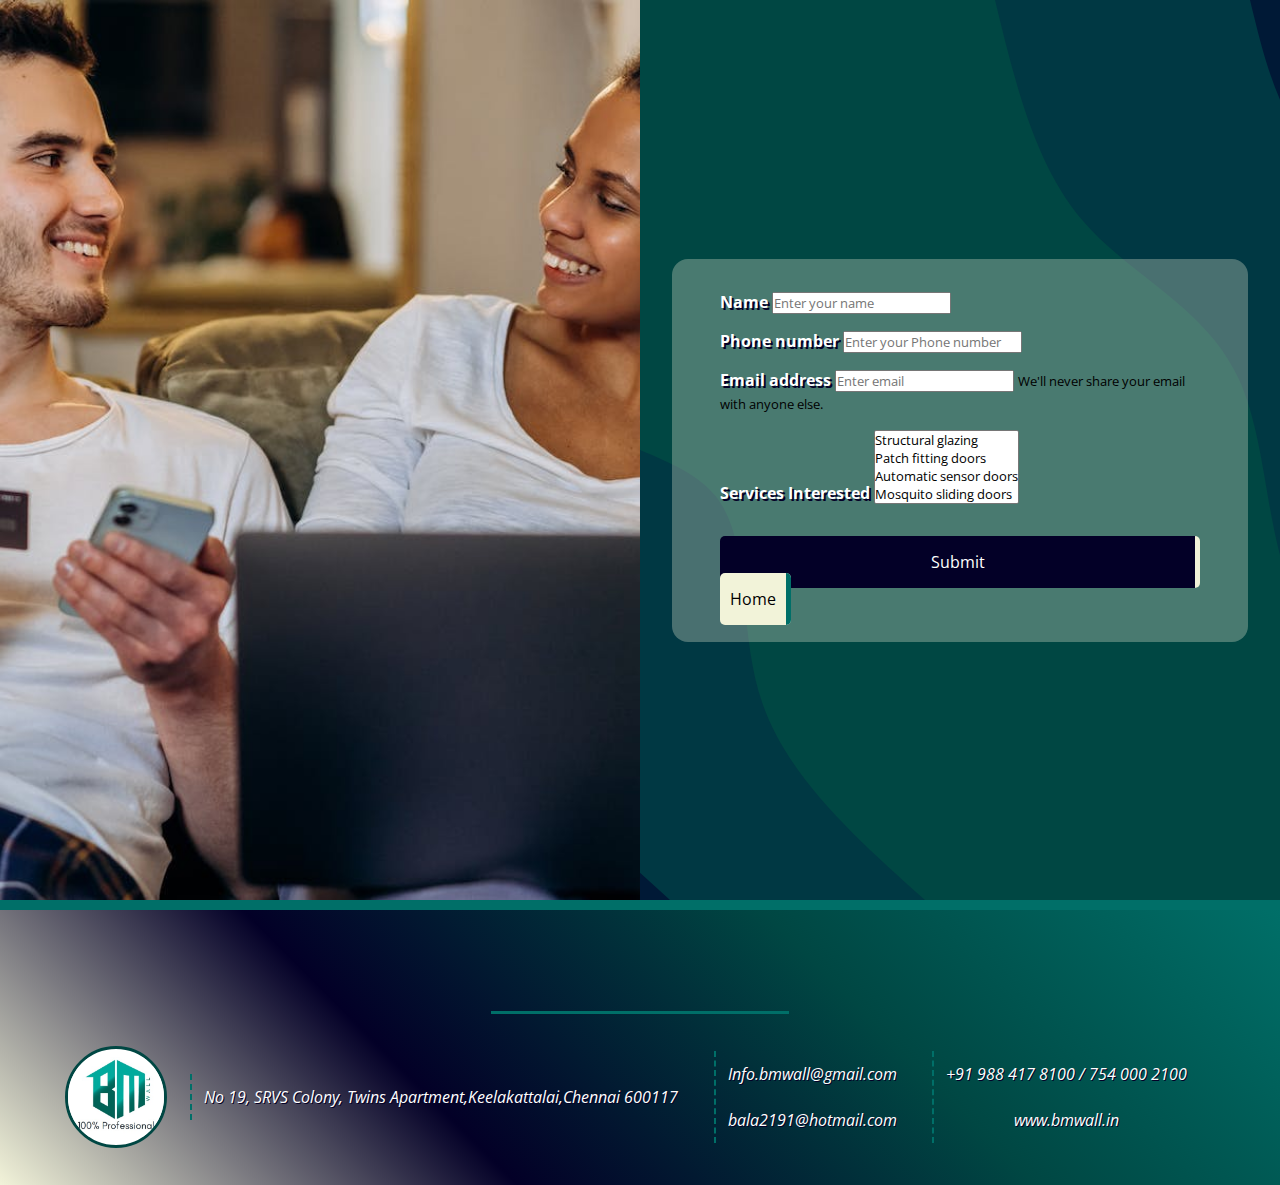
<file: src/contact.html>
<!DOCTYPE html>
<html lang="en">
<head>
    <meta charset="UTF-8">
    <meta name="viewport" content="width=device-width, initial-scale=1.0">
    <link rel="stylesheet" href="https://cdnjs.cloudflare.com/ajax/libs/font-awesome/6.4.2/css/all.min.css" integrity="sha512-z3gLpd7yknf1YoNbCzqRKc4qyor8gaKU1qmn+CShxbuBusANI9QpRohGBreCFkKxLhei6S9CQXFEbbKuqLg0DA==" crossorigin="anonymous" referrerpolicy="no-referrer" />
    <link href="https://cdn.jsdelivr.net/npm/bootstrap@5.3.2/dist/css/bootstrap.min.css" rel="stylesheet" integrity="sha384-T3c6CoIi6uLrA9TneNEoa7RxnatzjcDSCmG1MXxSR1GAsXEV/Dwwykc2MPK8M2HN" crossorigin="anonymous">
    <link rel="stylesheet" href="./style.css">
    <link rel='stylesheet' media='screen and (max-width: 756px)' href='./mobile.css'>
    <title>Contact Us | BM Wall</title>
</head>
<body>
    <header>
        
    <section id="contact">
        <div class="contact-container">
            <div class="contact contact-left"></div>
            <div class="contact contact-right">
                <form name="contact" method="post" data-netlify="true" data-netlify-recaptcha="true" netlify>                  
                    <div class="form-group"> 
                        <label for="inputName">Name</label>
                        <input type="text" class="form-control" name="inputName" id="inputName" placeholder="Enter your name">
                    </div>
                    <div class="form-group">
                        <label for="inputNumber">Phone number</label>
                        <input type="number" class="form-control" id="inputNumber" name="inputNumber" placeholder="Enter your Phone number">
                    </div>
                    <div class="form-group">
                      <label for="inputEmail">Email address</label>
                      <input type="email" class="form-control" id="inputEmail" name="inputEmail" aria-describedby="emailHelp" placeholder="Enter email">
                      <small id="emailHelp" class="form-text text-muted">We'll never share your email with anyone else.</small>
                    </div>
                    <div class="form-group">
                        <label for="formSelect">Services Interested</label>
                        <select multiple class="form-control" id="formSelect" name="formSelect">
                          <option>Structural glazing</option>
                          <option>Patch fitting doors</option>
                          <option>Automatic sensor doors</option>
                          <option>Mosquito sliding doors</option>
                          <option>Shop front</option>
                          <option>HPL</option>
                          <option>Glazing</option>
                          <option>Bend glass lift</option>
                          <option>Modular kitchen</option>
                          <option>SS Railings</option>
                          <option>Shower enclosure</option>
                          <option>ACP Cladding</option>
                          <option>skylights/Pergolas</option>
                          <option>Spider Glazing</option>
                          <option>Partition</option>
                          <option>Handrail</option>
                        </select>
                      </div>
                    <div id="captcha" data-netlify-recaptcha="true"></div>
                    <button type="submit" class="btn btn-prime">Submit</button>
                    <a href="./index.html" class="btn btn-lite">Home</a>
                </form>
            </div>
        </div>
    </section>
    <footer class="footer">
        <div class="container main-container">
            <div class="social-container">
                <a href="https://www.facebook.com/info.bmwall?mibextid=ZbWKwL" target="_blank"><i class="fa-brands fa-4x fa-facebook" style="color: #0165e1;"></i></a>
                <a href="https://www.instagram.com/info.bmwall" target="_blank"><i class="fa-brands fa-4x fa-instagram" style="color: #e4405f;"></i></a>
            </div>
            <div class="footer-container">
                <div class="footer-logo footer-item">
                    <img src="./public/logos/BM_logo.jpg" alt="BM wall">
                </div>
                <div class="address-info footer-item">
                    <i class="fa-solid fa-map-pin"><span> No 19, SRVS Colony, Twins Apartment,Keelakattalai,Chennai 600117</span></i>                       
                </div>
                <div class="contact-info footer-item">
                    
                    <i class="fa-solid fa-envelope"> <span> Info.bmwall@gmail.com</span><br/>                        
                    </i>
                    <i class="fa-solid fa-envelope"> <span> bala2191@hotmail.com</span>                            
                    </i>                            
                </div>
                <div class="other-info footer-item">
                    <i class="fa-solid fa-phone"> <span> +91 988 417 8100 / 754 000 2100</span>
                    </i>
                    <i class="fa-solid fa-globe"> <span> www.bmwall.in</span></i>
                </div>
            </div>
        </div>
    </footer>    



    <script src="https://cdn.jsdelivr.net/npm/bootstrap@5.3.2/dist/js/bootstrap.bundle.min.js" integrity="sha384-C6RzsynM9kWDrMNeT87bh95OGNyZPhcTNXj1NW7RuBCsyN/o0jlpcV8Qyq46cDfL" crossorigin="anonymous"></script>
    <script src="https://cdn.jsdelivr.net/npm/@popperjs/core@2.11.8/dist/umd/popper.min.js" integrity="sha384-I7E8VVD/ismYTF4hNIPjVp/Zjvgyol6VFvRkX/vR+Vc4jQkC+hVqc2pM8ODewa9r" crossorigin="anonymous"></script>
    <script src="https://cdn.jsdelivr.net/npm/bootstrap@5.3.2/dist/js/bootstrap.min.js" integrity="sha384-BBtl+eGJRgqQAUMxJ7pMwbEyER4l1g+O15P+16Ep7Q9Q+zqX6gSbd85u4mG4QzX+" crossorigin="anonymous"></script>
    <script src="./script.js"></script>
</body>
</html>
</file>
<file: src/style.css>
@import url('https://fonts.googleapis.com/css2?family=Open+Sans&display=swap');

*{
    margin: 0px;
    padding: 0px;
    box-sizing: border-box;
    font-family: 'Open Sans', sans-serif;
    scroll-behavior: smooth;
}

:root{
    
    --teal-primary: #004743;
    --teal-secondary: #006F68;
    --text-dark: black;
    --text-light: #fff;
    --dark-bg: #030027;
    --light-bg: #f2f3d9;
    --color-bg: rgb(193, 110, 112);   

}


::selection {
    background-color: var(--teal-secondary);
    color: var(--text-dark);
}

body {    
    color: var(--text-dark);
    background-color: var(--light-bg);
    position: relative;
    overflow-x: hidden;
    /* text-shadow: var(--dark-bg) 3px 3px; */
   
}

a {
    text-decoration: none;
    color: var(--text-dark);
}

img {
    width: 100%;
    object-fit: cover;
    
}

li {
    list-style: none;
    
}

h1 {
    font-size: 3.9rem;
    line-height: 4.1rem;
    margin-bottom: 2.5rem;
    text-shadow: var(--light-bg) 5px 5px;
    color: black;
    font-weight: bold;
       
}

h4 {
    font-size: 1.2rem;
    color: var(--text-dark);
    text-shadow: var(--light-bg) 1px 1px;
    margin-bottom: 1.5rem;
    font-weight: bold;
}

.container {
    max-width: 1200px;
    width: 100%;
    height: 100%;
    margin: 0 auto;
    padding: 5px 5px;
    text-align: center;
}

.btn {
    border: none;   
    cursor: pointer;
    padding: 15px 10px;
    width: 75%;
    border-radius: 5px;
    transition: all 0.5s ease;
    font-size: medium;
    text-shadow: none;
    margin-top: 1rem;
}

.btn-prime {   
    background-color: var(--dark-bg);
    color: var(--text-light);
    text-decoration: none;
    border-right: 5px var(--light-bg) solid;
    
}

.btn-prime:hover {
    background: linear-gradient(to right, var(--teal-secondary), var(--light-bg));
    color: var(--text-dark);
    text-decoration: none;
    border-right: 5px var(--dark-bg) solid;
    font-weight: bold;
}

.btn-second {
    background-color: var(--teal-secondary);
    color: var(--text-light);
    border-right: 5px var(--teal-primary) solid;
   
}

.btn-second:hover {
    background: linear-gradient(to right, var(--dark-bg), var(--teal-primary));
    border-right: 5px var(--light-bg) solid;
    color: var(--text-light)
}

.btn-lite {
    background-color: var(--light-bg);
    color: var(--text-dark);
    border-right: 5px var(--teal-secondary) solid;
}

.btn-lite:hover {
    background-color: var(--dark-bg);
    color: var(--text-light);
    border-color: var(--light-bg);
}

section{
    padding: 2rem 1.5rem;
    width: 100vw;
    min-height: 100vh;
    transition: all 0.5s ease;
}

.mobile-svg {
    padding: 1rem;
    display: none;
}


p{
    font-size: 1rem;
    text-align: justify;
}

label {
    color: var(--text-light);
    font-weight: bolder;
    text-shadow: var(--dark-bg) 2px 2px;
    margin-bottom: 2px;
}



.scroller {
    /* width: 100%; */
    max-width: 910px;
    text-shadow: none;
    
  }
  
  .scroller__inner {
    padding-block: 1rem;
    display: flex;
    flex-wrap: wrap;
    gap: 1rem;
 
  }
  
  .scroller[data-animated="true"] {
    overflow: hidden;
    -webkit-mask: linear-gradient(
      90deg,
      transparent,
      white 20%,
      white 80%,
      transparent
    );
    mask: linear-gradient(90deg, transparent, white 20%, white 80%, transparent);
  }
  
  .scroller[data-animated="true"] .scroller__inner {
    width: max-content;
    flex-wrap: nowrap;
    animation: scroll var(--_animation-duration, 40s)
    var(--_animation-direction, forwards) linear infinite;
  }
  
  .scroller[data-direction="right"] {
    --_animation-direction: reverse;
  }
  
  .scroller[data-direction="left"] {
    --_animation-direction: forwards;
  }
  
  .scroller[data-speed="fast"] {
    --_animation-duration: 20s;
  }
  
  .scroller[data-speed="slow"] {
    --_animation-duration: 60s;
  }
  
  @keyframes scroll {
    to {
      transform: translate(calc(-50% - 0.5rem));
    }
  }

.card-flex {
    display: flex;
    align-items: center;
    justify-content: center;
    padding: 3px;

}  

.form-control:focus{
    border-color: var(--teal-primary);
    box-shadow: inset 0 1px 1px rgba(0, 0, 0, 0.075), 0 0 1rem rgba(0, 111, 104, 0.6);
}



/* Navbar styling */

.navbar {
    font-weight: bold;
    overflow: hidden;
    /* background-color: rgba(0,0,0,0);     */
    width: 100%;
    position: fixed;
    top: 0;
    transition: all 0.5s ease-out;  
    z-index: 3;
    padding: 0;
    


        
}
.navbar .container {    
    display: flex;
    justify-content: space-around;
    position: relative; 
    align-items: center; 

}

.navbar .nav-list {
    display: flex;
    align-items: center;
    justify-content: center;

  
     
}

.navbar a {
    padding: 10px 15px;
    margin: 0 20px;
    transition: hover 0.1s ease-in;
 

}

.navbar a:hover {
    border-bottom: 2px solid var(--teal-primary);
      
}


.logo {
    border-radius: 50%;
    width: 55px;
    min-width: 50px;   
    border: 2px var(--teal-secondary) solid;
}

#hamburger {
    display: none;
    position: absolute;
    top: 0;
    left: 75%;
    flex-direction: column;
    align-items: center;
    justify-content: center;
    cursor: pointer;
    padding: 5px;  
    margin: 12px;
    border: 2px solid var(--accent-primary);  
}

#hamburger .bar {
    width: 25px;
    height: 2px;
    background-color: var(--accent-primary);
    margin: 3px 0;    
}

.scrolled {
    background-color: var(--dark-bg);
    background: linear-gradient(45deg, var(--light-bg),var(--dark-bg),var(--teal-primary),var(--teal-secondary));
    opacity: 0.80;    
    border-bottom: 3px var(--light-bg) solid; 
}

.scrolled a {
    color: #fff;
}

.scrolled a:hover{
    border-bottom: 2px solid #ccc;
}



/* Hero section */
#main #hero {
    background: url('./public/images/stacked-steps-haikei.svg') no-repeat center center/cover;
    display: flex;
    align-items: center;
    justify-content: center;
    position: relative;
    border-bottom: var(--dark-bg) 10px solid;
}


.hero-container {
    display: flex;
    align-items: center;
    justify-content: center;
    padding: 1rem;
 
}





.hero-container .image-container {
    display: flex;
    width: 90%;
    height: 100%;     
}



.hero-text {
    padding: 1rem;
    text-align: left;
    z-index: 1;
}

#hero .carousel-inner {
    /* border: 5px var(--dark-bg) solid; */
       
    display: flex;
    align-items: center;
    height: 100%;
}

.carousel-inner img {
    border: 5px var(--dark-bg) solid;
    border-radius: 0.75rem;

}



/* About  */

#main #about {
    background: url('./public/images/about.svg') no-repeat center center/cover;
    padding-top: 5rem;
    clip-path: polygon(0 0,100% 0,100% calc(100% - 50px),50% 100%,0 calc(100% - 50px));
  
}



#main #about h1 {
    color: var(--teal-primary);
    text-shadow: var(--text-light) 3px 3px;
}

#main #about .container {
    display: flex;
    align-items: center;
    justify-content: center;
    text-align: left;
    color: var(--text-dark);
    font-weight: 900;
    
}

#main #about .container .about {
    width: 50%;
    height: 100%;
    padding: 1.5rem;       
}


#main #about .container .left video {
    width: 100%;
    height: 100%;
    max-height: 350px;
    object-fit: cover;
    border: 5px var(--teal-primary) solid;
    border-radius: 1rem;
   
}


#main #about .container .right,.left {
    display: flex;
    align-items: center;
    flex-direction: column;
    justify-content: center;
}


/* Brand */


#main #brand {
    background: url('./public/images/brand.svg') no-repeat center center/cover;
    color: var(--text-dark);
    clip-path: polygon(0 0,50% 50px,100% 0,100% 100%,0 100%);
    margin-top: -40px;
    border-bottom: 10px var(--dark-bg) solid;
    display: flex;
    justify-content: center;
    align-items: center;
}

#main #brand h1 {
    margin-bottom: 0.5rem;
    color: var(--text-light);
    text-shadow: var(--teal-secondary) 5px 5px;
}

#main #brand .container{
  display: grid;
  padding-top: 1.5rem;
  /* min-block-size: 50vh; */
  place-content: center;
  gap: 1.5rem;
}


#main #brand .container .scroller__inner {
    background-color: #ccc;
}

#main #brand .container .scroller__inner.second {
    background-color: rgba(0,0,0,0);
}
#main #brand .container .scroller__inner.second .card {
    background-color: rgba(242, 243, 217, 0.75);
}

#main #brand .container img {
    width: 175px;
    object-fit: fill;
    border: #006F68 2px solid;
}

#main #brand .container .card-img {
    width: 5rem;
    object-fit: cover;
    object-position: center center;
    border-radius: 50%;
    border: var(--teal-secondary) 3px solid;
}

#main #brand .container .second {
    font-size: small;
    font-weight: bold;
}

#main #brand .container .btn {
    width: 50%;
    justify-self: center;
}

/* Footer */

.footer {
    background: linear-gradient(45deg, var(--light-bg),var(--dark-bg),var(--teal-primary),var(--teal-secondary));
    font-size: 0.9rem;
    color: var(--text-light);
}

.footer .main-container {
    display: flex;
    flex-direction: column;
    align-items: center;
    padding: 5px;
    /* justify-content: center; */
}

.footer .social-container {
    height: 3rem;
    border-bottom: var(--teal-secondary) 3px solid;
    width: 25%;
    display: flex;
    align-items: center;
    justify-content: space-around;
    padding: 3rem;
 
}


.footer .social-container i{
    margin: 0 2rem;
   
    
}

.fa-facebook{
    border-radius: 50%;
    background-color: white; 
}



.footer .social-container i:hover {
    
    opacity: 0.9;    
    transition: all 0.5s ease;
}


.footer .footer-container {
    display: flex;
    width: 100%;
    align-items: center;
    text-align: left;
    justify-content: space-around;    
    overflow: hidden;
    padding: 2rem 1rem;
}




.footer-container .footer-item {
    display: flex;
    flex-direction: column;
    justify-content: center;
    border-left: 2px var(--teal-secondary) dashed;
    align-items: center ;
    margin-right: 1rem;
    
}


.footer-container .footer-logo {
    background-color: #fff;
    border-radius: 50%;
    border: var(--teal-primary) 3px solid;
}

.footer-container .footer-logo img {
    width: 6rem;
    height: 6rem;
    border-radius: 50%;
    object-fit: contain;
   
}

.footer-item i {
    padding: 0.75rem;
    text-shadow: var(--dark-bg) 1px 1px;
    font-size: 1rem;

}

/* Contact */
#contact {
    padding: 0;
    border-bottom: 10px var(--teal-secondary) solid;
}

#contact .contact-container {
    display: flex;
    height: 100%;
    width: 100%;
    
}

#contact .contact-container h1 {
    color: var(--text-light);
    text-shadow: var(--dark-bg) 3px 3px;    
}

#contact .contact-container .btn{
    width: 100%;
}

#contact .contact-container .contact {    
    min-height: 100vh;
    width:50%;
    
}

#contact .contact-container .contact-left{
    background: url('./public/images/contact_us.jpg') center center/cover; 
    

}

#contact .contact-container .contact-right {
    
    padding: 2rem;
    display: flex;
    flex-direction: column;
    align-items: center;
    justify-content: center;
    background: url('./public/images/contact.svg') center center/cover;


}

#contact .contact-container .contact-right form {
    background-color: rgba(242, 243, 217, 0.30);   
    min-width: 75%;   
    border-radius: 1rem;
    padding: 2rem 3rem;

}

#contact .contact-container .contact-right form .form-group {
    margin-bottom: 1rem;
}

.contact-navbar a {
    color: var(--text-light);
}

.contact-navbar a:hover {
    border-color: var(--text-light);
}
</file>
<file: src/mobile.css>
.btn {
    padding: 10px 5px;
    width: 60%;
}

h1 {
    font-size: 2.5rem;
    line-height: 3rem;
    margin-bottom: 1.5rem;
}

.container {
    padding: 2px 2px;
}

section {
    padding: 0.75rem;
}


p {
    font-size: 0.9rem;
}

#captcha {
    width: 75%;
}

/* //Navbar */

.navbar {
    background-color: var(--dark-bg);
    opacity: 0.90;    
    border-bottom: 3px var(--light-bg) solid; 
}

.navbar .container {
    flex-direction: column;
    align-items: center;
    justify-content: center;

}

.navbar .nav-list {
    display: none;
    flex-direction: column;  
    justify-content: center;  
    width: 100%;
    margin: 0;
    padding: 2px;
}

.navbar .nav-list .nav-item {
    width: 90%;
    text-align: center;
    margin: 15px 0;
    padding: 5px;
    border-bottom: 2px solid var(--light-bg);
}

.navbar a{
    color: var(--text-light);
}

.navbar a:hover {
    border: none;
}

.container #hamburger {
    border: 1px var(--light-bg) solid;
    display: flex;
}

.container #hamburger .bar{
    background-color: var(--light-bg);
}

.mobile-svg {
    display: block;
   
}


/* Hero section */

.hero {
    padding: 1rem;
}

.hero-container {
    flex-direction: column;
    justify-content: space-around;
    align-items: center;
        
  }



.hero-container h4 {
    font-size: 1rem;
    margin-bottom: 1rem;
}

.hero-container .hero-text {
    text-align: center;
    width: 100%;
    margin-top: 75px;    
    display: flex;
    flex-direction: column;
    align-items: center;
    justify-content: center;
}



.hero {
    height: 50%;

}

.hero-container .image-container {
    width: 100%;
}
/* About */

#main #about {
    padding-top: 1rem;
    height: auto;
}

#main #about .right{
    justify-content: space-around;
}
#main #about .container {
    flex-direction: column;
    justify-content: space-around;


}

#main #about .container .about{
    width: 100%;
    height: 50%;
    text-align: center;
}

#main #about .container .about video {
    height: 100%;
    max-width: 100vw;
}


/* services */

#services .container {
    justify-content: space-evenly;
}
#services .image-container {
    max-width: 100%;
}

/* Brand */
#main #brand .container {
    padding-top: 3.5rem;
}

/* Footer */
.footer .footer-container {
    flex-direction: column;
    text-align: center;
    /* align-items: center; */
    /* justify-content: center; */
}

.footer-container .footer-item {
    padding: 1px;
    margin: 1rem;
}

.footer-container .footer-item:not(:first-child){
    width: 100%;
    border-left: none;
    border-bottom: 2px var(--teal-secondary) dashed;
}

/* Contact us */
#contact .contact-container {
    flex-direction: column-reverse;
}

#contact .contact-container .contact{
    width: 100%;
    
}

#contact .contact-container .contact-left {
   display: none;    
}

#contact .contact-container .contact-right form {
    max-width: 100%;
}
</file>
